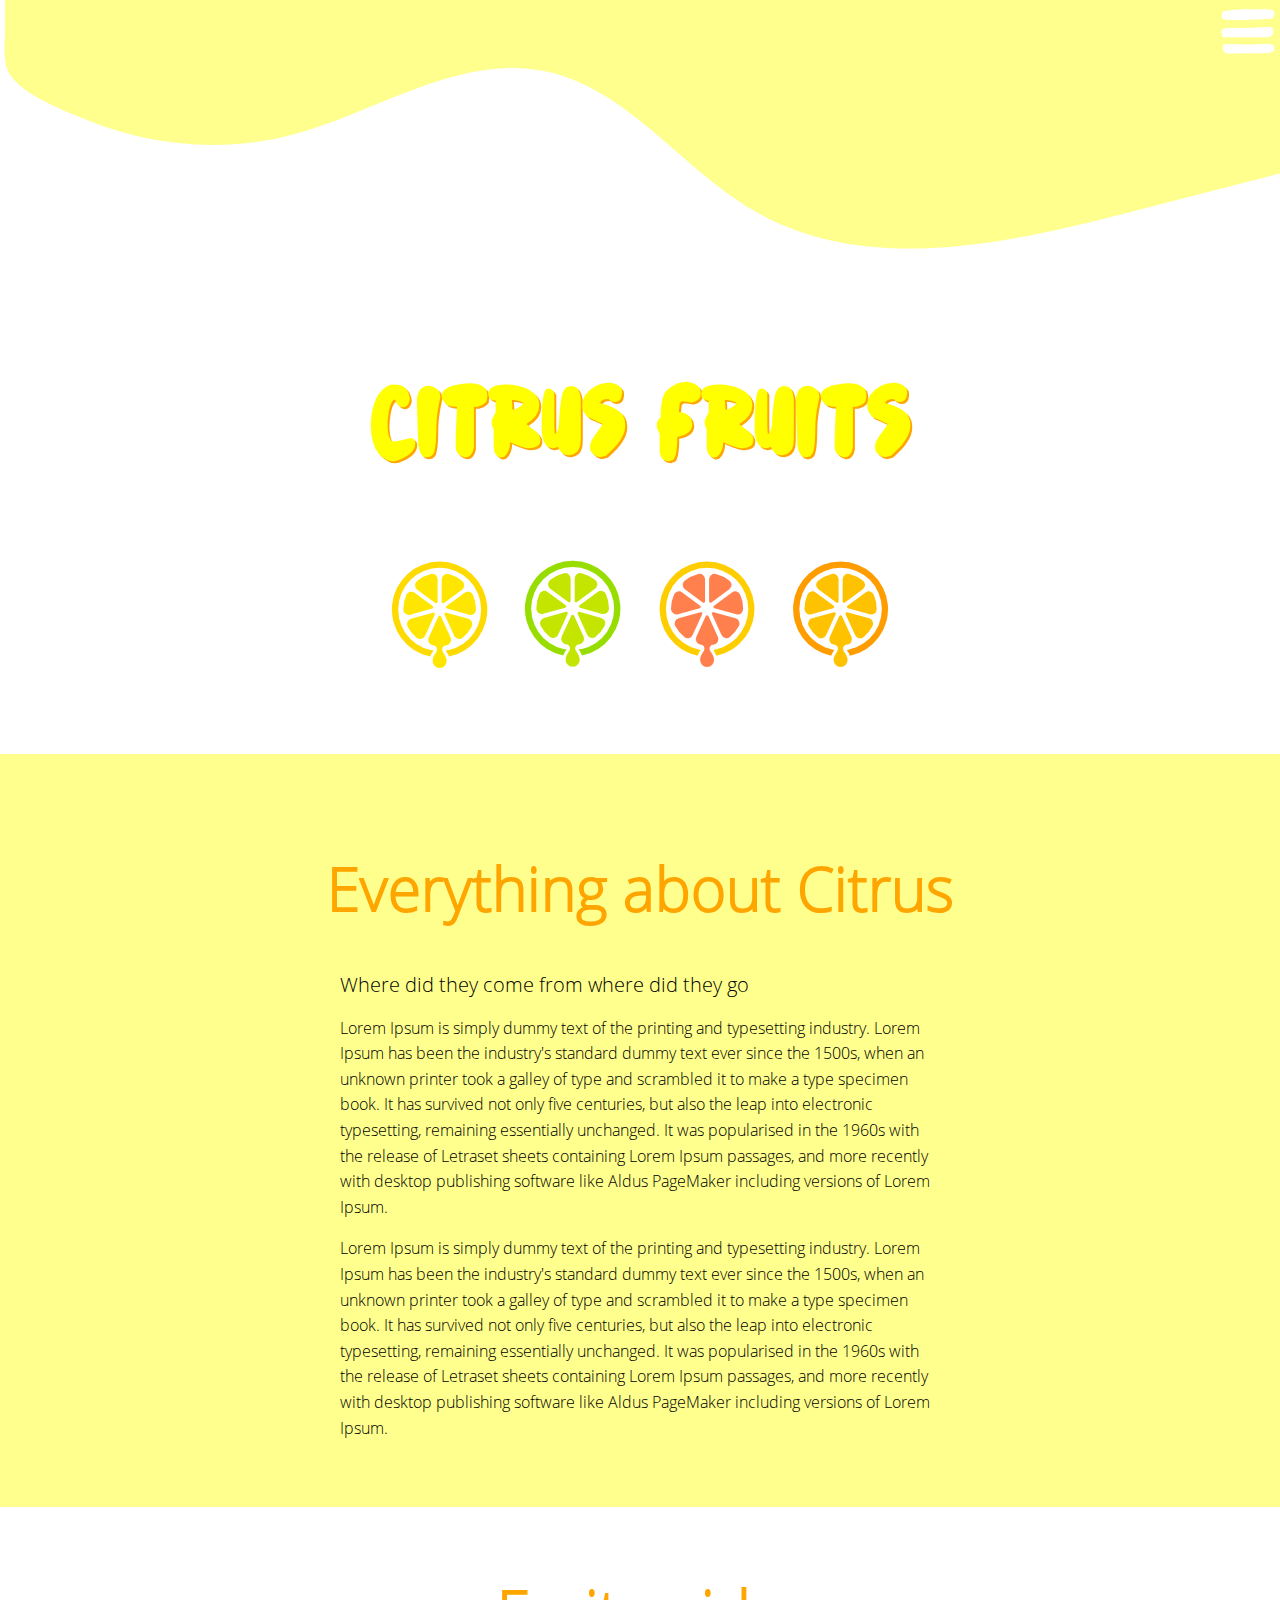
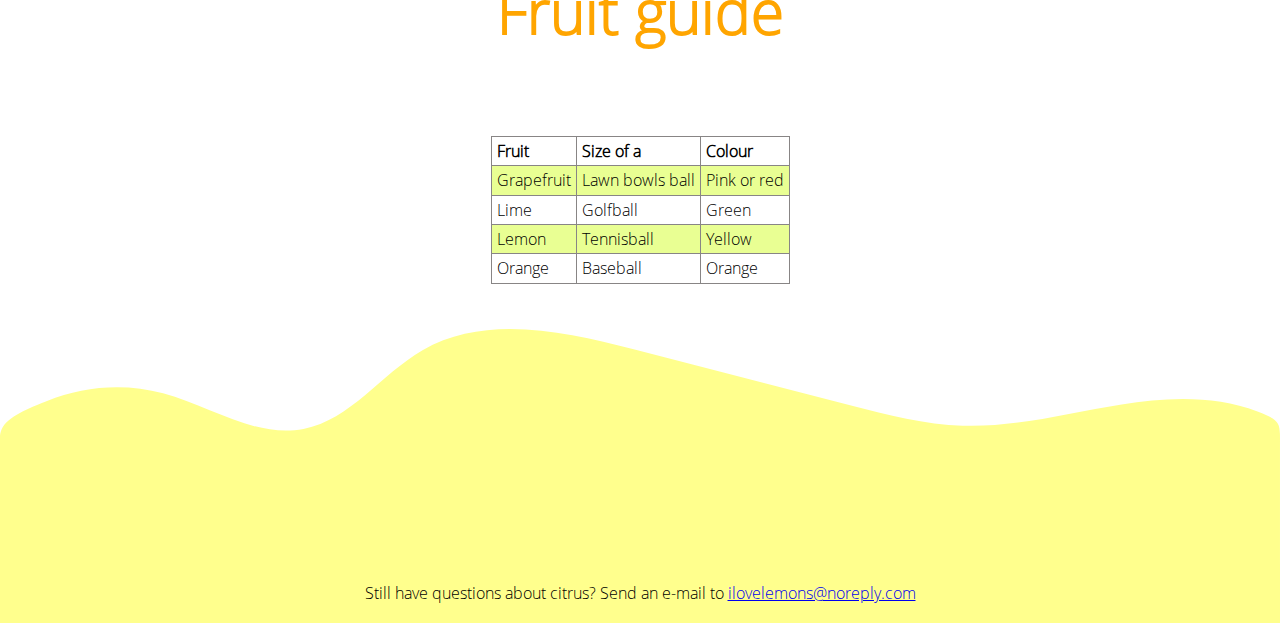
<file: index.html>
<!DOCTYPE html>
<html lang="en">
   <head>
      <title>Fruity</title>
      <meta charset="utf-8">
      <meta name="viewport" content="width=device-width, initial-scale=1">
	  <link rel="stylesheet" type="text/css" href="assets/css/reset.css">
      <link rel="stylesheet" type="text/css" href="assets/css/itintroduction.css">
	  
	  <script>
		function myFunction() {
		  var x = document.getElementById("myDIV");
		  if (x.style.display === "block") {
			x.style.display = "none";
		  } else {
			x.style.display = "block";
		  }
		}
	  </script>
	  
	  <style>
	  .swirl {
	  background-image: url(assets/images/bg_normal.svg);
	  }
	  .banner_container {
	  background-image: url(assets/images/bg_upsidedown.svg);
	  }
	  
	  footer {
	  background-color: #ffff8d;
	  }
	  
	  </style>
	  
   </head>
   
   <body>
		<header>
			<div class="banner_container">
				
				
				<div class="menu">
						<a class="burger"href="javascript:void(0);" onclick="myFunction()">
							<img src="assets/images/hamburger.svg">
						</a>

						<div id="myDIV">
							
								<a class="active" href="index.html">Home</a>
								<a href="lemon.html">Lemon</a>
								<a href="lime.html">Lime</a>
								<a href="grapefruit.html">Grapefruit</a>
								<a href="orange.html">Orange</a>
						  
						</div>
				</div>

			</div>
		</header>
		
		<nav>
		


		</nav>
		
		<main>
			
			<div class="container">
				
				
				<div class="row">
					<div class="main_text">
						<h1 style="color: yellow; text-shadow: 2px 2px orange;"> CITRUS FRUITS </h1>
						<!-- <p class="special">Ever wanted to learn something about citrus fruits? Here is your chance!</p> -->
										
					</div>
				</div>
				
				<div class="row">
					<div class="fruit_row">
						<a class="fruit_icon" href="lemon.html"><img src="assets/images/lemon.svg" alt="Lemon"></a>
						<a class="fruit_icon" href="lime.html"><img src="assets/images/lime.svg" alt="Lime"></a>
						<a class="fruit_icon" href="grapefruit.html"><img src="assets/images/grapefruit.svg" alt="Grapefruit"></a>
						<a class="fruit_icon" href="orange.html"><img src="assets/images/orange.svg" alt="Orange"></a>
					</div>
				</div>
				
				<div class="bg_row" style="background-color: #ffff8d;">
					<div class="row">
						<h2>Everything about Citrus</h2>
						
						<div class="row_text">
						<h3>Where did they come from where did they go</h3>
						<p>Lorem Ipsum is simply dummy text of the printing and typesetting industry. Lorem Ipsum has been the industry's standard dummy text ever since the 1500s, when an unknown printer took a galley of type and scrambled it to make a type specimen book. It has survived not only five centuries, but also the leap into electronic typesetting, remaining essentially unchanged. It was popularised in the 1960s with the release of Letraset sheets containing Lorem Ipsum passages, and more recently with desktop publishing software like Aldus PageMaker including versions of Lorem Ipsum.</p>
						
						<p>Lorem Ipsum is simply dummy text of the printing and typesetting industry. Lorem Ipsum has been the industry's standard dummy text ever since the 1500s, when an unknown printer took a galley of type and scrambled it to make a type specimen book. It has survived not only five centuries, but also the leap into electronic typesetting, remaining essentially unchanged. It was popularised in the 1960s with the release of Letraset sheets containing Lorem Ipsum passages, and more recently with desktop publishing software like Aldus PageMaker including versions of Lorem Ipsum.</p>
						
						</div>
					</div>
				</div>
				
					<div class="row">
						<h2>Fruit guide</h2>
						<div class="row_text">
							
						
						</div>
					</div>
					
					<div class="row">
					
					<table>
  <tr>
    <th>Fruit</th>
    <th>Size of a</th>
    <th>Colour</th>
  </tr>
  <tr>
    <td>Grapefruit</td>
    <td>Lawn bowls ball</td>
    <td>Pink or red</td>
  </tr>
  <tr>
    <td>Lime</td>
    <td>Golfball</td>
    <td>Green</td>
  </tr>
    <tr>
    <td>Lemon</td>
    <td>Tennisball</td>
    <td>Yellow</td>
  </tr>
    <tr>
    <td>Orange</td>
    <td>Baseball</td>
    <td>Orange</td>
  </tr>
</table>

					</div>
					
				<div class="bg_row swirl">
				</div>
			</div>
		</main>
		
		<footer>
			<div class="footer_text_container"><p>Still have questions about citrus? Send an e-mail to <a href="mailto:ilovelemons@noreply.com">ilovelemons@noreply.com</a></p></div>
		</footer>
   </body>
</html>
</file>
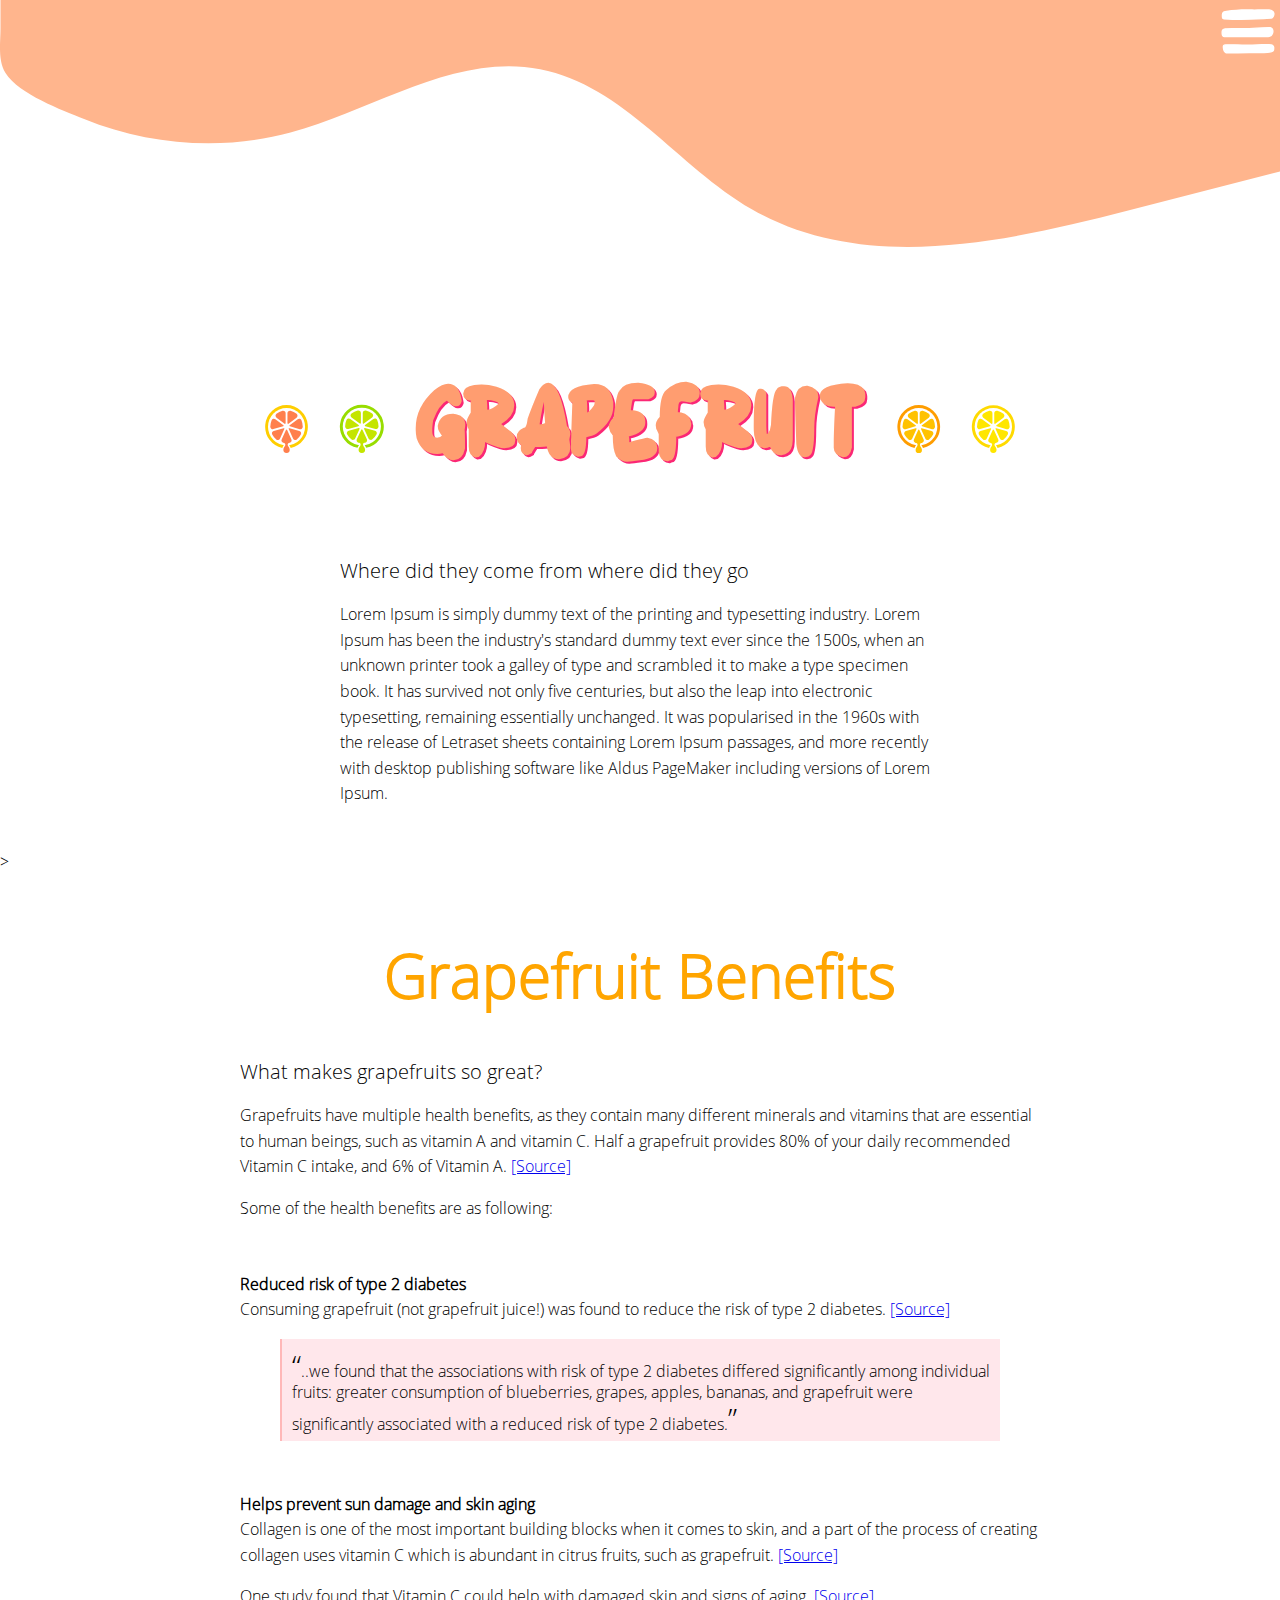
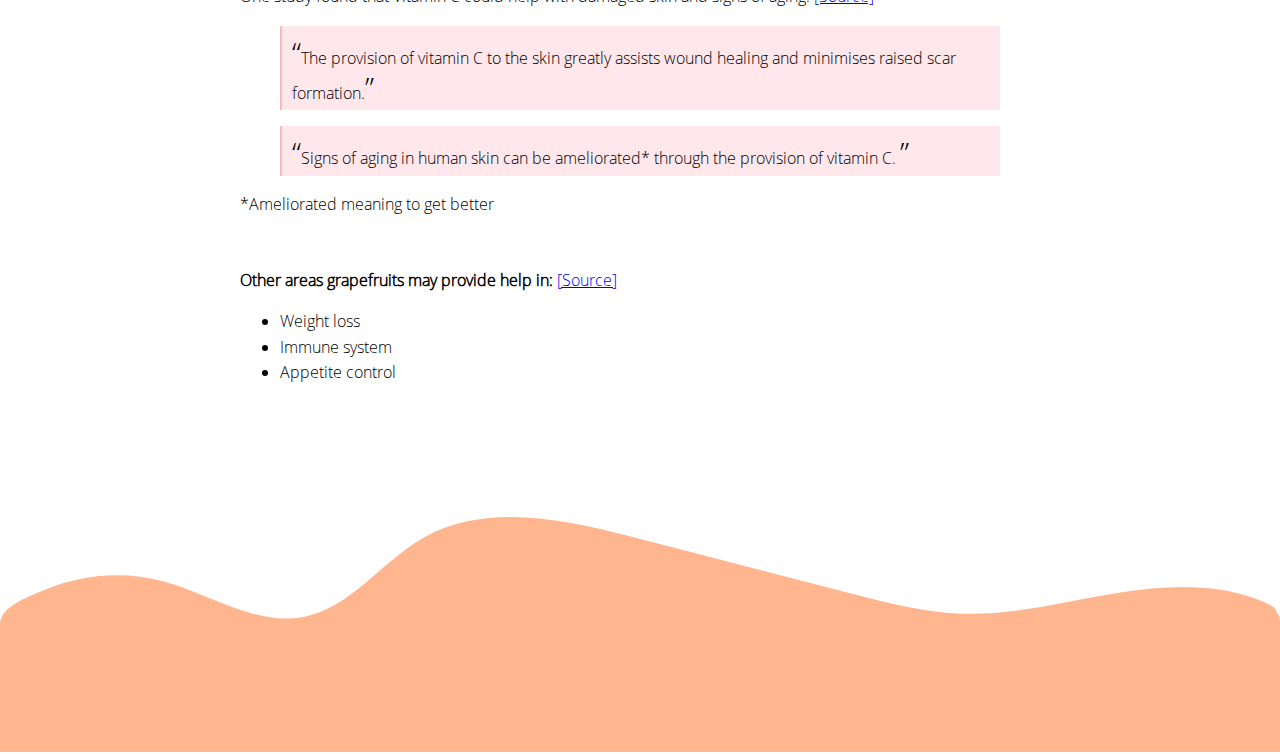
<file: grapefruit.html>
<!DOCTYPE html>
<html lang="en">
   <head>
      <title>Fruity</title>
      <meta charset="utf-8">
      <meta name="viewport" content="width=device-width, initial-scale=1">
	  <link rel="stylesheet" type="text/css" href="assets/css/reset.css">
      <link rel="stylesheet" type="text/css" href="assets/css/itintroduction.css">
	  
		  <script>
		function myFunction() {
		  var x = document.getElementById("myDIV");
		  if (x.style.display === "block") {
			x.style.display = "none";
		  } else {
			x.style.display = "block";
		  }
		}
	  </script>
	  
	<style>
	  .swirl {
	  background-image: url(assets/images/grapefruit/bg_grapefruit_normal.svg);
	  }
	  
	  .banner_container {
	  background-image: url(assets/images/grapefruit/bg_grapefruit_upsidedown.svg);
	  }
	  
	  footer {
	  background-color: ;
	  }
	  </style>
	  
   </head>
   
   <body>
		<header>
			<div class="banner_container">
				<div class="menu">
						<a class="burger"href="javascript:void(0);" onclick="myFunction()">
							<img src="assets/images/hamburger.svg">
						</a>

						<div id="myDIV">
							
								<a href="index.html">Home</a>
								<a href="lemon.html">Lemon</a>
								<a href="lime.html">Lime</a>
								<a class="active" href="grapefruit.html">Grapefruit</a>
								<a href="orange.html">Orange</a>
						  
						</div>
				</div>
			</div>
		</header>
		
		<nav>
		</nav>
		
		<main>
			
			<div class="container">
				
				
				<div class="row">
					<div class="main_text">
						<h1 style="color: #ff9d70; text-shadow: 2px 2px #fb2775;" ><img style="height: 50px;" src="assets/images/grapefruit.svg" alt="Grapefruit"> <img style="height: 50px;" src="assets/images/lime.svg" alt="Grapefruit"> GRAPEFRUIT <img style="height: 50px;" src="assets/images/orange.svg" alt="Grapefruit"> <img style="height: 50px;" src="assets/images/lemon.svg" alt="Grapefruit"> </h1> 
						
					</div>
				</div>
				
				
				<div class="row_text">
						<h3>Where did they come from where did they go</h3>
						<p>Lorem Ipsum is simply dummy text of the printing and typesetting industry. Lorem Ipsum has been the industry's standard dummy text ever since the 1500s, when an unknown printer took a galley of type and scrambled it to make a type specimen book. It has survived not only five centuries, but also the leap into electronic typesetting, remaining essentially unchanged. It was popularised in the 1960s with the release of Letraset sheets containing Lorem Ipsum passages, and more recently with desktop publishing software like Aldus PageMaker including versions of Lorem Ipsum.</p>
						
						
						</div>
						
				
				
				<div class="bg_row" <!--style="background-color: #ffb58d;"-->> 
				<div class="row">
				
				<h2>Grapefruit Benefits </h2>
						<h3>What makes grapefruits so great?</h3>
						<p>Grapefruits have multiple health benefits, as they contain many different minerals and vitamins that are essential to human beings, such as vitamin A and vitamin C. Half a grapefruit provides 80% of your daily recommended Vitamin C intake, and 6% of Vitamin A. <a href="https://www.webmd.com/food-recipes/features/pink-grapefruit-nutrition-facts">[Source]</a><p> Some of the health benefits are as following:</p>
							<br>
							<p><b>Reduced risk of type 2 diabetes</b><br>
							Consuming grapefruit (not grapefruit juice!) was found to reduce the risk of type 2 diabetes. <a href="https://www.ncbi.nlm.nih.gov/pmc/articles/PMC3978819/">[Source]</a></p>
							
							
							<blockquote cite="https://www.ncbi.nlm.nih.gov/pmc/articles/PMC3978819/">..we found that the associations with risk of type 2 diabetes differed significantly among individual fruits: greater consumption of blueberries, grapes, apples, bananas, and grapefruit were significantly associated with a reduced risk of type 2 diabetes.</blockquote>
							<br>
							<p><b>Helps prevent sun damage and skin aging</b><br>
							Collagen is one of the most important building blocks when it comes to skin, and a part of the process of creating collagen uses vitamin C which is abundant in citrus fruits, such as grapefruit. <a href="https://www.healthline.com/nutrition/collagen#nutrients-that-increase-collagen">[Source]</a></p>
						<p>One study found that Vitamin C could help with damaged skin and signs of aging. <a href="https://www.ncbi.nlm.nih.gov/pmc/articles/PMC5579659/">[Source]</a>
							<blockquote cite="https://www.ncbi.nlm.nih.gov/pmc/articles/PMC5579659/">The provision of vitamin C to the skin greatly assists wound healing and minimises raised scar formation.</blockquote>
						
						<blockquote cite="https://www.ncbi.nlm.nih.gov/pmc/articles/PMC5579659/">Signs of aging in human skin can be ameliorated* through the provision of vitamin C.
						</blockquote>
						<p>*Ameliorated meaning to get better</p>
					<br>
					<p><b>Other areas grapefruits may provide help in: </b><a href="https://www.healthline.com/nutrition/10-benefits-of-grapefruit#section2">[Source]</a></p>
					<ul>
					<li>Weight loss</li>
					<li>Immune system</li>
					<li>Appetite control</li>
					</ul>
					</div>
				</div>
				
				<!--
				<div class="row">
					<div class="fruit_row">
						<a class="fruit_icon" href="lemon.html"><img src="assets/images/lemon.svg" alt="Lemon"></a>
						<a class="fruit_icon" href="lime.html"><img src="assets/images/lime.svg" alt="Lime"></a>
						<a class="fruit_icon" href="grapefruit.html"><img src="assets/images/grapefruit.svg" alt="Grapefruit"></a>
						<a class="fruit_icon" href="orange.html"><img src="assets/images/orange.svg" alt="Orange"></a>
					</div>
				</div> -->
				
				
				<div class="row">
				
				</div>
				
				<div class="bg_row swirl">
				</div>
			</div>
		</main>
		
		<footer>
			<div class="footer_text_container"><!-- <p>Made by a <a href="https://www.canberra.edu.au/">Canberra University</a> student</p> --> </div>
		</footer>
   </body>
</html>
</file>
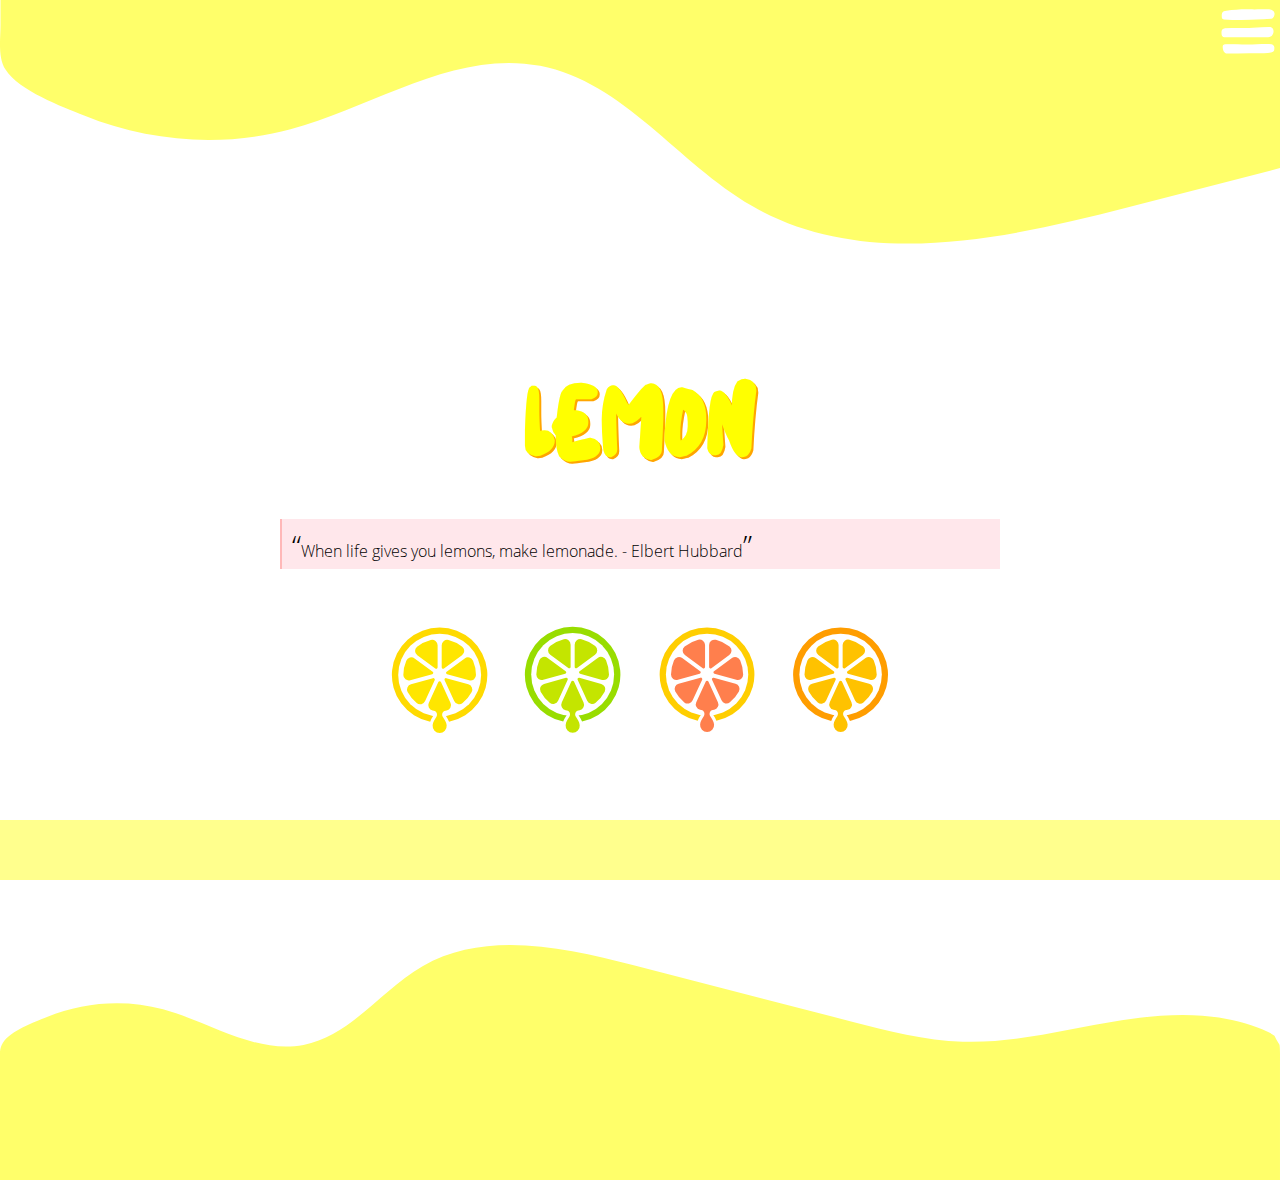
<file: lemon.html>
<!DOCTYPE html>
<html lang="en">
   <head>
      <title>Fruity</title>
      <meta charset="utf-8">
      <meta name="viewport" content="width=device-width, initial-scale=1">
	  <link rel="stylesheet" type="text/css" href="assets/css/reset.css">
      <link rel="stylesheet" type="text/css" href="assets/css/itintroduction.css">
	  
	  	  <script>
		function myFunction() {
		  var x = document.getElementById("myDIV");
		  if (x.style.display === "block") {
			x.style.display = "none";
		  } else {
			x.style.display = "block";
		  }
		}
	  </script>
	  
	<style>
	  .swirl {
	  background-image: url(assets/images/lemon/bg_lemon_normal.svg);
	  }
	  .banner_container {
	  background-image: url(assets/images/lemon/bg_lemon_upsidedown.svg);
	  }
	  
	  footer {
	  background-color: ;
	  }
	  </style>
	  
   </head>
   
   <body>
		<header>
			<div class="banner_container">
				<div class="menu">
						<a class="burger"href="javascript:void(0);" onclick="myFunction()">
							<img src="assets/images/hamburger.svg">
						</a>

						<div id="myDIV">
							
								<a href="index.html">Home</a>
								<a class="active" href="lemon.html">Lemon</a>
								<a href="lime.html">Lime</a>
								<a href="grapefruit.html">Grapefruit</a>
								<a href="orange.html">Orange</a>
						  
						</div>
				</div>
			</div>
		</header>
		
		<nav>
		</nav>
		
		<main>
			
			<div class="container">
				
				
				<div class="row">
					<div class="main_text">
						<h1 style="color: yellow; text-shadow: 2px 2px orange;" >LEMON</h1>
						<blockquote>When life gives you lemons, make lemonade. - Elbert Hubbard</blockquote>						
					</div>
				</div>
				
				
				
				<div class="row">
					<div class="fruit_row">
						<a class="fruit_icon" href="lemon.html"><img src="assets/images/lemon.svg" alt="Lemon"></a>
						<a class="fruit_icon" href="lime.html"><img src="assets/images/lime.svg" alt="Lime"></a>
						<a class="fruit_icon" href="grapefruit.html"><img src="assets/images/grapefruit.svg" alt="Grapefruit"></a>
						<a class="fruit_icon" href="orange.html"><img src="assets/images/orange.svg" alt="Orange"></a>
					</div>
				</div>
				
				<div class="bg_row" style="background-color: #ffff8d;">
				</div>
				
				<div class="row">
				<!--	<p>more text more text more text more text more text more text more text more text more text more text more text more text more text more text more text more text more text more text more text more text more text more text more text more text more text </p>
				--></div>
				
				<div class="bg_row swirl">
				</div>
				
				
			</div>
		</main>
		
		<footer>
			<div class="footer_text_container"><!-- <p>Made by a <a href="https://www.canberra.edu.au/">Canberra University</a> student</p> --> </div>
		</footer>
   </body>
</html>
</file>
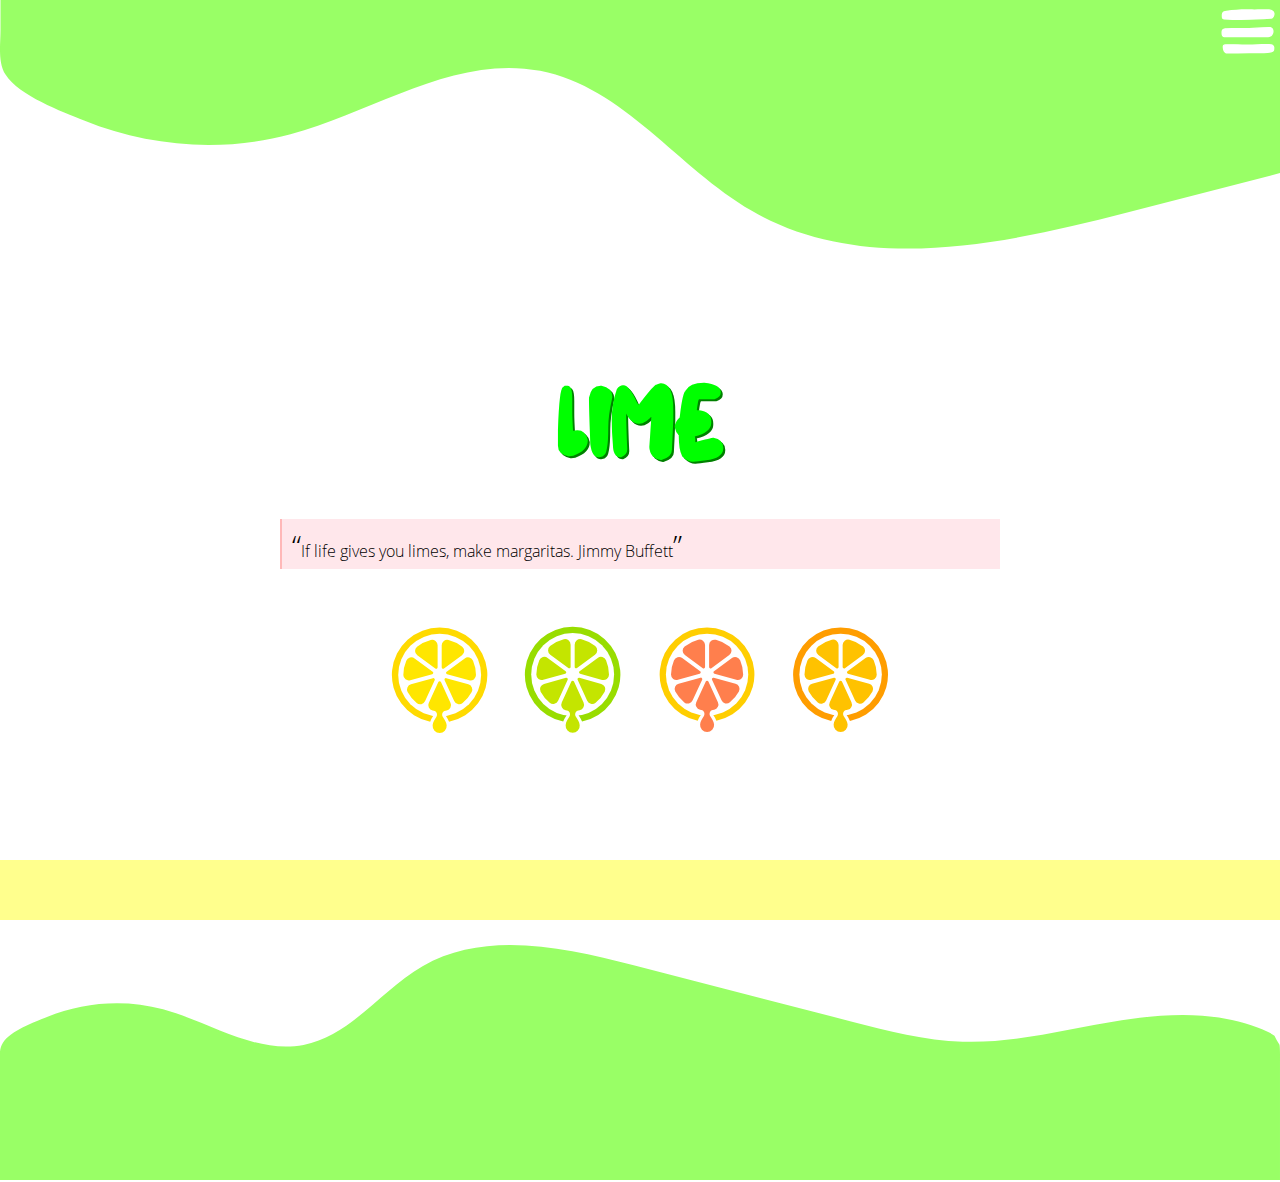
<file: lime.html>
<!DOCTYPE html>
<html lang="en">
   <head>
      <title>Fruity</title>
      <meta charset="utf-8">
      <meta name="viewport" content="width=device-width, initial-scale=1">
	  <link rel="stylesheet" type="text/css" href="assets/css/reset.css">
      <link rel="stylesheet" type="text/css" href="assets/css/itintroduction.css">
	  
	  	  <script>
		function myFunction() {
		  var x = document.getElementById("myDIV");
		  if (x.style.display === "block") {
			x.style.display = "none";
		  } else {
			x.style.display = "block";
		  }
		}
	  </script>
	  
	<style>
	  .swirl {
	  background-image: url(assets/images/lime/bg_lime_normal.svg);
	  }
	  .banner_container {
	  background-image: url(assets/images/lime/bg_lime_upsidedown.svg);
	  }
	  
	  footer {
	  background-color: ;
	  }
	  </style>
	  
   </head>
   
   <body>
		<header>
			<div class="banner_container">
				<div class="menu">
						<a class="burger"href="javascript:void(0);" onclick="myFunction()">
							<img src="assets/images/hamburger.svg">
						</a>

						<div id="myDIV">
							
								<a href="index.html">Home</a>
								<a href="lemon.html">Lemon</a>
								<a class="active" href="lime.html">Lime</a>
								<a href="grapefruit.html">Grapefruit</a>
								<a href="orange.html">Orange</a>
						  
						</div>
				</div>
			</div>
		</header>
		
		<nav>
		</nav>
		
		<main>
			
			<div class="container">
				
				
				<div class="row">
					<div class="main_text">
						<h1 style="color: lime; text-shadow: 2px 2px green;">LIME</h1>
									<blockquote>If life gives you limes, make margaritas.
Jimmy Buffett</blockquote>
					</div>
				</div>
				
				<div class="row">
					<div class="fruit_row">
						<a class="fruit_icon" href="lemon.html"><img src="assets/images/lemon.svg" alt="Lemon"></a>
						<a class="fruit_icon" href="lime.html"><img src="assets/images/lime.svg" alt="Lime"></a>
						<a class="fruit_icon" href="grapefruit.html"><img src="assets/images/grapefruit.svg" alt="Grapefruit"></a>
						<a class="fruit_icon" href="orange.html"><img src="assets/images/orange.svg" alt="Orange"></a>
					</div>
				</div>
				
				<div class="row">
				<!--	<p>more text more text more text more text more text more text more text more text more text more text more text more text more text more text more text more text more text more text more text more text more text more text more text more text more text </p>
				--></div>
				
				<div class="bg_row" style="background-color: #ffff8d;">
				</div>
				
			
			<div class="bg_row swirl">
				</div>
			</div>
		</main>
		
		<footer>
			<div class="footer_text_container"><!-- <p>Made by a <a href="https://www.canberra.edu.au/">Canberra University</a> student</p> --> </div>
		</footer>
   </body>
</html>
</file>
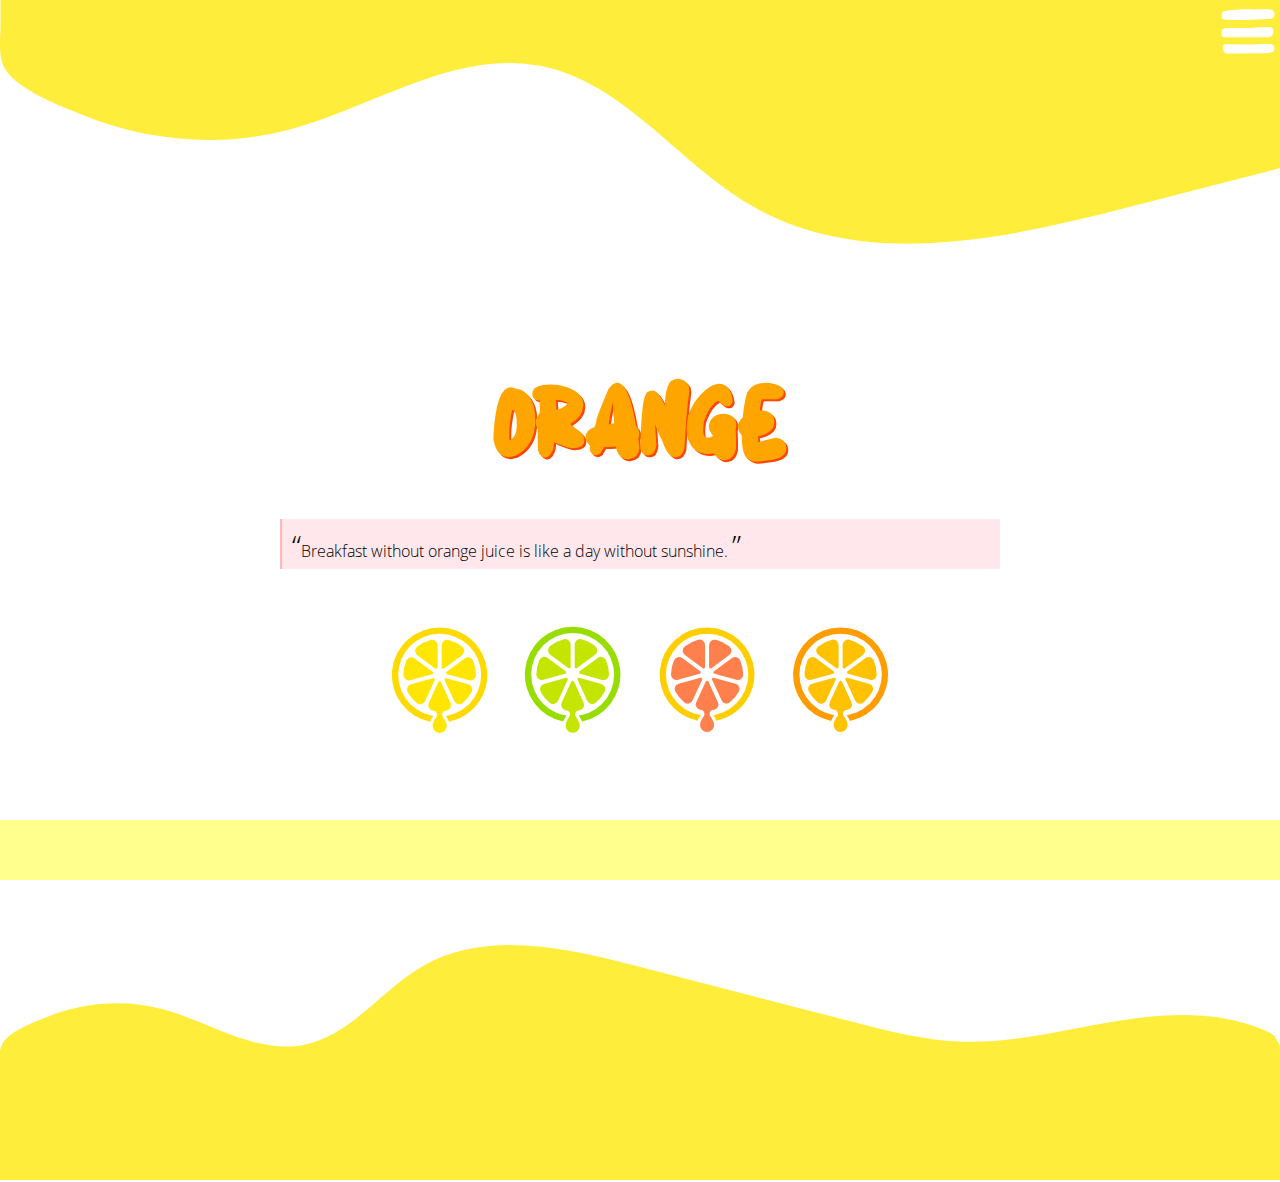
<file: orange.html>
<!DOCTYPE html>
<html lang="en">
   <head>
      <title>Fruity</title>
      <meta charset="utf-8">
      <meta name="viewport" content="width=device-width, initial-scale=1">
	  <link rel="stylesheet" type="text/css" href="assets/css/reset.css">
      <link rel="stylesheet" type="text/css" href="assets/css/itintroduction.css">
	  
	  	  <script>
		function myFunction() {
		  var x = document.getElementById("myDIV");
		  if (x.style.display === "block") {
			x.style.display = "none";
		  } else {
			x.style.display = "block";
		  }
		}
	  </script>
	  
	<style>
	  .swirl {
	  background-image: url(assets/images/orange/bg_orange_normal.svg);
	  }
	  .banner_container {
	  background-image: url(assets/images/orange/bg_orange_upsidedown.svg);
	  }
	  
	  footer {
	  background-color: ;
	  }
	  </style>
	  
   </head>
   
   <body>
		<header>
			<div class="banner_container">
				<div class="menu">
						<a class="burger"href="javascript:void(0);" onclick="myFunction()">
							<img src="assets/images/hamburger.svg">
						</a>

						<div id="myDIV">
							
								<a href="index.html">Home</a>
								<a href="lemon.html">Lemon</a>
								<a href="lime.html">Lime</a>
								<a href="grapefruit.html">Grapefruit</a>
								<a class="active" href="orange.html">Orange</a>
						  
						</div>
				</div>
			</div>
		</header>
		
		<nav>
		</nav>
		
		<main>
			
			<div class="container">
				
				
				<div class="row">
					<div class="main_text">
						<h1 style="color: orange; text-shadow: 2px 2px orangered" >ORANGE</h1>
						<blockquote>Breakfast without orange juice is like a day without sunshine.   </blockquote>				
					</div>
				</div>
				
				<div class="row">
					<div class="fruit_row">
						<a class="fruit_icon" href="lemon.html"><img src="assets/images/lemon.svg" alt="Lemon"></a>
						<a class="fruit_icon" href="lime.html"><img src="assets/images/lime.svg" alt="Lime"></a>
						<a class="fruit_icon" href="grapefruit.html"><img src="assets/images/grapefruit.svg" alt="Grapefruit"></a>
						<a class="fruit_icon" href="orange.html"><img src="assets/images/orange.svg" alt="Orange"></a>
					</div>
				</div>
				
				<div class="bg_row" style="background-color: #ffff8d;">
				</div>
				
				
				<div class="row">
				<!--	<p>more text more text more text more text more text more text more text more text more text more text more text more text more text more text more text more text more text more text more text more text more text more text more text more text more text </p>
				--></div>
				
				<div class="bg_row swirl">
				</div>
			</div>
		</main>
		
		<footer>
			<div class="footer_text_container"><!-- <p>Made by a <a href="https://www.canberra.edu.au/">Canberra University</a> student</p> --> </div>
		</footer>
   </body>
</html>
</file>
<file: assets/css/itintroduction.css>
html {
	color: black;
	margin: 0;
	padding: 0;
}

p, ul, dl, ol {
	font-family: Open_Sans;
	line-height: 1.6;
	font-size: 16px;
}

h3 {
	font-family: Open_Sans;
	font-size: 20px;
	font-weight: normal;
}
@font-face {
  font-family: Juicy;
  src: url(../font/extra_fruity/Extra_Fruity.ttf);
}

@font-face {
  font-family: Open_Sans;
  src: url(../font/Open_Sans/OpenSans-Light.ttf);
}


@font-face {
  font-family: Fruity;
  src: url(../font/blueberry-font/Blueberry-83on.ttf);
}

@font-face {
  font-family: Arima;
  src: url(../font/arima-madurai/ArimaMadurai-Bold.ttf);
}


header {
	width: 100%;
}

.burger {
	float: right;
}


#myDIV {
	  display: none;
	  float: right;
	  width: 560px;
	  justify-content: space-between;
	  padding: 20px 0px 20px 20px;
	  
	  }
	  
	  #myDIV a {
		  text-decoration: none;
		  padding-left: 15px;
		  font-size: 27px;
		  font-family: Open_Sans;
		  font-weight: bold;
		  color: white;
	  }
	  
	   #myDIV a:hover {
		  text-decoration: underline;
		  
	  }
	  
	  #myDIV .active {
		  text-decoration: underline;
		text-decoration-style: double;
	  }

blockquote {
border-left: 2px solid #ffb8b8;
    font-family: Open_Sans;
    background-color: #ffe7eb;
	
font-size: 16px;
padding: 10px 5px 5px 10px;
}



table, th, td {
	margin: 0 auto 0 auto;
  border: 1px solid #888585;
  border-collapse: collapse;
  text-align: left;
padding: 5px;
font-family: Open_Sans;
}


tr:nth-child(even) {
  background-color: #e9ff93;
}

blockquote::before {
  content: open-quote;
  font-size: 30px;
}
blockquote::after {
  content: close-quote;
  font-size: 30px;
}
blockquote {
  quotes: "“" "”" "‘" "’";
}

.white {
	color: white;
}
.special {
	font-family: Arima;
	font-size: 30px;
	text-align: center;
	color: gold;
}

h1 {
font-size: 80px;
text-align: center;
font-family: Fruity;
}

h2 {
font-size: 60px;
color: 	orange;
text-align: center;
font-family: Open_Sans;
}

.banner_container {
	width: 100%;
	margin: 0 auto 0 auto;
	height: 300px;
	background-image: url(../images/upsidedown.svg);
	background-size: cover;
}

.container {
	width: 100%;
/*	margin: 0 auto 0 auto;	*/
}


.row {
	margin: 0 auto 0 auto;
	width: 800px;
	padding-top: 20px;
	padding-bottom: 20px;
	}


.bg_row {
	width: 100%;
	height: auto;
	padding-top: 30px;
	padding-bottom: 30px;
}
.row_text {
width: 600px;	

	margin: 0 auto 0 auto;
}

.fruit_row {
width: 500px;
margin: 0 auto 0 auto;
	display: flex;
    justify-content: space-between;
	padding-bottom:60px;
}


.fruit_icon img {
	width: 100px;
    height:auto;
}

.fruit_icon img:hover {
	 filter: saturate(400%);
}



.swirl {
	width: 100%;
	height: 200px;
	background-size: cover;
}

footer {
	width: 100%;
}

.footer_text_container {
	width: 800px;
	margin:0 auto 0 auto;
	    line-height: 0;
    padding: 1px;
}


.footer_text_container p {
	text-align: center;
}
</file>
